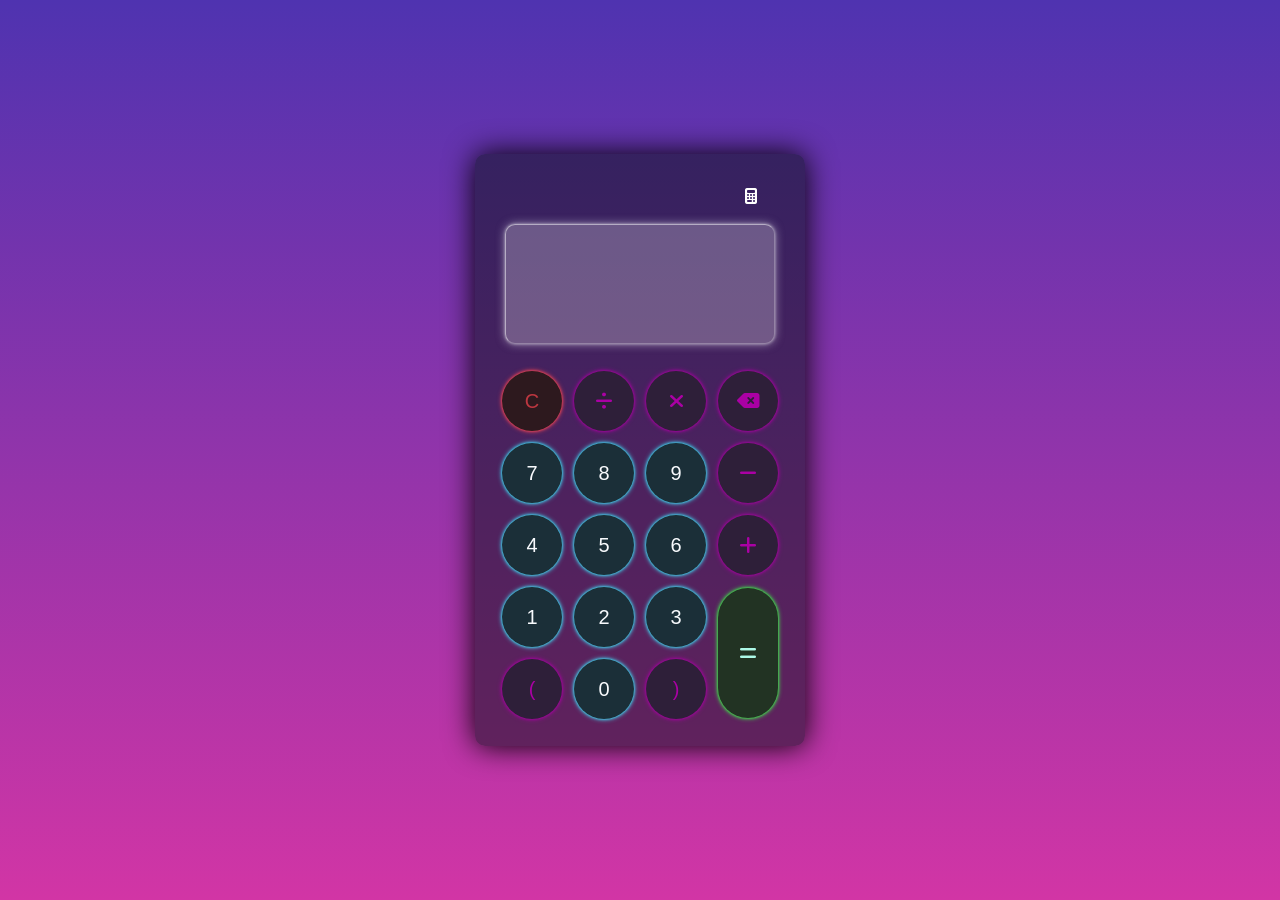
<file: calculadora-js/index.html>
<!DOCTYPE html>
<html lang="en">
  <head>
    <title></title>
    <meta charset="UTF-8" />
    <meta name="viewport" content="width=device-width, initial-scale=1" />
    <link rel="stylesheet" href="https://cdnjs.cloudflare.com/ajax/libs/font-awesome/6.4.2/css/all.min.css" integrity="sha512-z3gLpd7yknf1YoNbCzqRKc4qyor8gaKU1qmn+CShxbuBusANI9QpRohGBreCFkKxLhei6S9CQXFEbbKuqLg0DA==" crossorigin="anonymous" referrerpolicy="no-referrer" />
    <link href="css/style.css" rel="stylesheet" />
    
  </head>
  <body>
    <div class="container">
      <div class="calculator dark">
        <div class="theme-toggler active">
          <i class="toggler-icon fa-solid fa-calculator" style="width:10; height:10;"> </i>
        </div>
        <div class="display-screen">
          <div id="display"></div>
          <div class="buttons">
            <table>
              <tr>
                <td><button class="btn-operator btn-clear" id="clear">C</button></td>
                <td><button class="btn-operator" id="/"><i class="fa-solid fa-divide"></i></button></td>
                <td><button class="btn-operator" id="*"><i class="fa-solid fa-xmark"></i></button></td>
                <td><button class="btn-operator" id="backspace"><i class="fa-solid fa-delete-left"></i></button></td>
              </tr>
              <tr>
                <td><button class="btn-number" id="7">7</button></td>
                <td><button class="btn-number" id="8">8</button></td>
                <td><button class="btn-number" id="9">9</button></td>
                <td><button class="btn-operator" id="-"><i class="fa-solid fa-minus"></i></button></td>
              </tr>
              <tr>
                <td>
                  <button class="btn-number" id="4">4</button>
                </td>
                <td><button class="btn-number" id="5">5</button></td>
                <td><button class="btn-number" id="6">6</button></td>
                <td><button class="btn-operator" id="+"><i class="fa-solid fa-plus"></i></button></td>
              </tr>
              <tr>
                <td>
                  <button class="btn-number" id="1">1</button>
                </td>
                <td><button class="btn-number" id="2">2</button></td>
                <td><button class="btn-number" id="3">3</button></td>
                <td rowspan="2">
                  <button class="btn-equal" id="equal"><i class="fa-solid fa-equals"></i></button>
                </td>
              </tr>
              <tr>
                <td><button class="btn-operator" id="(">(</button></td>
                <td><button class="btn-number" id="0">0</button></td>
                <td><button class="btn-operator" id=")">)</button></td>
              </tr>
            </table>
          </div>
        </div>
      </div>
    </div>
  </body>
  <script src="js/script.js"></script>
</html>
</file>
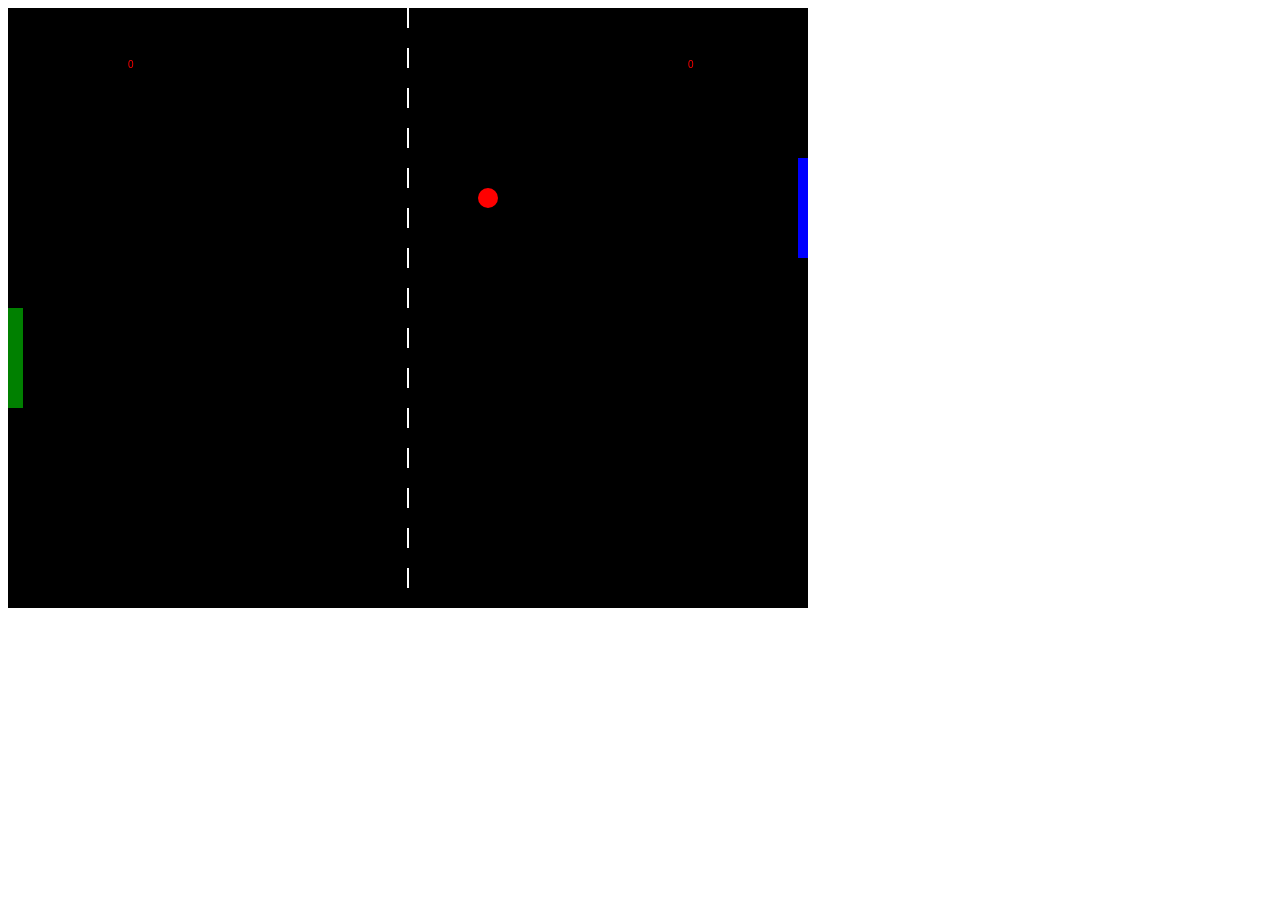
<file: pingPong/index.html>
<!DOCTYPE html>
<html lang="en">
  <head>
    <meta charset="UTF-8" />
    <meta http-equiv="X-UA-Compatible" content="IE=edge" />
    <meta name="viewport" content="width=device-width, initial-scale=1.0" />
    <title>Document</title>

    <link rel="stylesheet" href="./css/styles.css">
  </head>
  <body>
   <div class="canvas">
       <canvas id="gameCanvas" width="800" height="600"></canvas>
   </div> 
  </body>
  <script src="./js/pingPong.js"></script>
</html>
</file>
<file: calculadora-js/css/style.css>
@import url('https://fonts.googleapis.com/css?family=Poppins:200,300,400,400i,500,600,700,800,800i,900&display=swap');

*
{
    padding: 0;
    margin: 0;
    box-sizing: border-box;
    outline: 0;
    transition: all 0.5s ease;
}

body
{
    font-family: 'Poppins', sans-serif;
    background-image: linear-gradient(rgba(79, 51, 176, 1), rgba(210,53,165,1));
}

a{
    text-decoration: none;
    color: #fff;
}

.container
{
    height: 100vh;
    width: 100vw;
    display: grid;
    place-items: center;
}

.calculator {
    position: relative;
    height: auto;
    width: auto;
    padding: 20px;
    border-radius: 10px;
    box-shadow: 0 0 30px #000; 
}

.theme-toggler
{
    position: absolute;
    top: 30px;
    right: 30px;
    width: 30px;
    color: #333; /*Cambia el color del texto o íconos SVG dentro del contenedor*/
    cursor: pointer;
    z-index: 1;
}

.theme-toggler.active
{
    color: #fff;
}

.theme-toggler.active::before
{
    /*background-color: #071115;*/
    position: relative;
}

.theme-toggler::before
{
    content: '';
    height: 30px;
    width: 30px;
    position: absolute;
    top: 50%;
    transform: translate(-50%, -50%);
    border-radius: 50%;
    /*background-color: #fff;*/
    z-index: -1;
}

.toggler-icon {
    width: 25px;
    height: 25px;
}


#display
{
    margin: 0 10px;
    height: 120px;
    width: auto;
    max-width: 270px;
    display: flex;
    margin-top: 50px;
    align-items: flex-end;
    justify-content: flex-end;
    font-size: 30px;
    margin-bottom: 20px;
    overflow-x: scroll;
}

#display::-webkit-scrollbar {
    display: block;
    height: 3px;
}

button {
    height: 60px;
    width: 60px;
    border: 0;
    border-radius: 30px;
    margin: 5px;
    font-size: 20px;
    cursor: pointer;
    transition: all 200ms ease;
}

button:hover {
    transform: scale(1.1);
}

button#equal {
    height: 130px;
}

/* Tema claro*/

.calculator {
    background-color: #fff;
    background: rgba(255, 255, 255, 0.5);
}

.calculator #display {
    color: #2d4247;
    border-radius: 10px;
    padding-right: 5px;
    background: rgba(255, 255, 255, 0.25);
    box-shadow: 0 0 2px rgb(57, 86, 94), 0 0 3px rgb(57, 86, 94);
    border: 1px solid rgba(255, 255, 255, 0.25);
    border-top: 1px solid rgba(255, 255, 255, 0.5);
    border-left: 1px solid rgba(255, 255, 255, 0.5);
}

.calculator button#clear {
    background: #ffd5d8;
    color: #fc4552;
}
.calculator button#clear:hover {
    color: #fc4552;
    box-shadow: 0 0 3px #fc4552, 0 0 5px #fc4552;
}

.calculator button.btn-number {
    background-color: #c3eaff;
    color: #1db0ff;
}
.calculator button.btn-number:hover
{
    color: #5bc5ff;
    box-shadow: 0 0 3px #5bc5ff, 0 0 5px #5bc5ff;
}

.calculator button.btn-operator {
    background-color: #ffd0fd;
    color: #fd51f7;
}
.calculator button.btn-operator:hover {
    color: #fc7ff8;
    box-shadow: 0 0 3px #fc7ff8, 0 0 5px #fc7ff8;
}

.calculator button.btn-equal {
    background-color: #adf9e7;
    color: #00b48a;
}
.calculator button.btn-equal:hover {
    color: #36e7be;
    box-shadow: 0 0 3px #36e7be, 0 0 5px #36e7be;
}
/* Tema oscuro*/


.calculator.dark {
    background-color: rgba(7, 17, 21, 0.5);
}

.calculator.dark #display {
    color: #e2eeff;
    border-radius: 10px;
    padding-right: 5px;
    background: rgba(255, 255, 255, 0.25);
    box-shadow: 0 0 3px rgba(248, 250, 253, 0.5), 0 0 10px rgb(248, 250, 253, 0.5);
    border: 1px solid rgba(255, 255, 255, 0.25);
    border-top: 1px solid rgba(255, 255, 255, 0.5);
    border-left: 1px solid rgba(255, 255, 255, 0.5);
}

.calculator.dark button#clear {
    background: #2d191e;
    color: #bd3740;
    box-shadow: 0 0 3px #fd4854, 0 0 5px #fd4854;
}
.calculator.dark button#clear:hover {
    box-shadow: 0 0 5px #fd4854, 0 0 10px #fd4854;
    color: #fd4854; 
}

.calculator.dark button.btn-number {
    background-color: #1b2f38;
    color: #f8fafd;
    box-shadow: 0 0 3px #3ee8ff, 0 0 5px #3ee8ff;
}
.calculator.dark button.btn-number:hover {
    box-shadow: 0 0 5px #3ee8ff, 0 0 10px #3ee8ff;
    color: #3ee8ff;
}

.calculator.dark button.btn-operator {
    background-color: #2e1f39;
    color: #aa00a4;
    box-shadow: 0 0 3px #aa00a4, 0 0 5px #aa00a4;
}

.calculator.dark button.btn-operator:hover {
    box-shadow: 0 0 5px #fc00f3, 0 0 10px #fc00f3;
    color: #fc00f3; 
}

.calculator.dark button.btn-equal {
    background-color: #223323;
    color: #adf9e7;
    box-shadow: 0 0 3px #3df849, 0 0 5px #3df849;
}
.calculator.dark button.btn-equal:hover {
    box-shadow: 0 0 5px #3df849, 0 0 10px #3df849;
    color: #3df849; 
}
</file>
<file: pingPong/css/styles.css>
#gameCanvas {
    display: flex;
    align-items: center;
    justify-content: center;
    /* height: 400px;
    width: 600px; */
}
</file>
